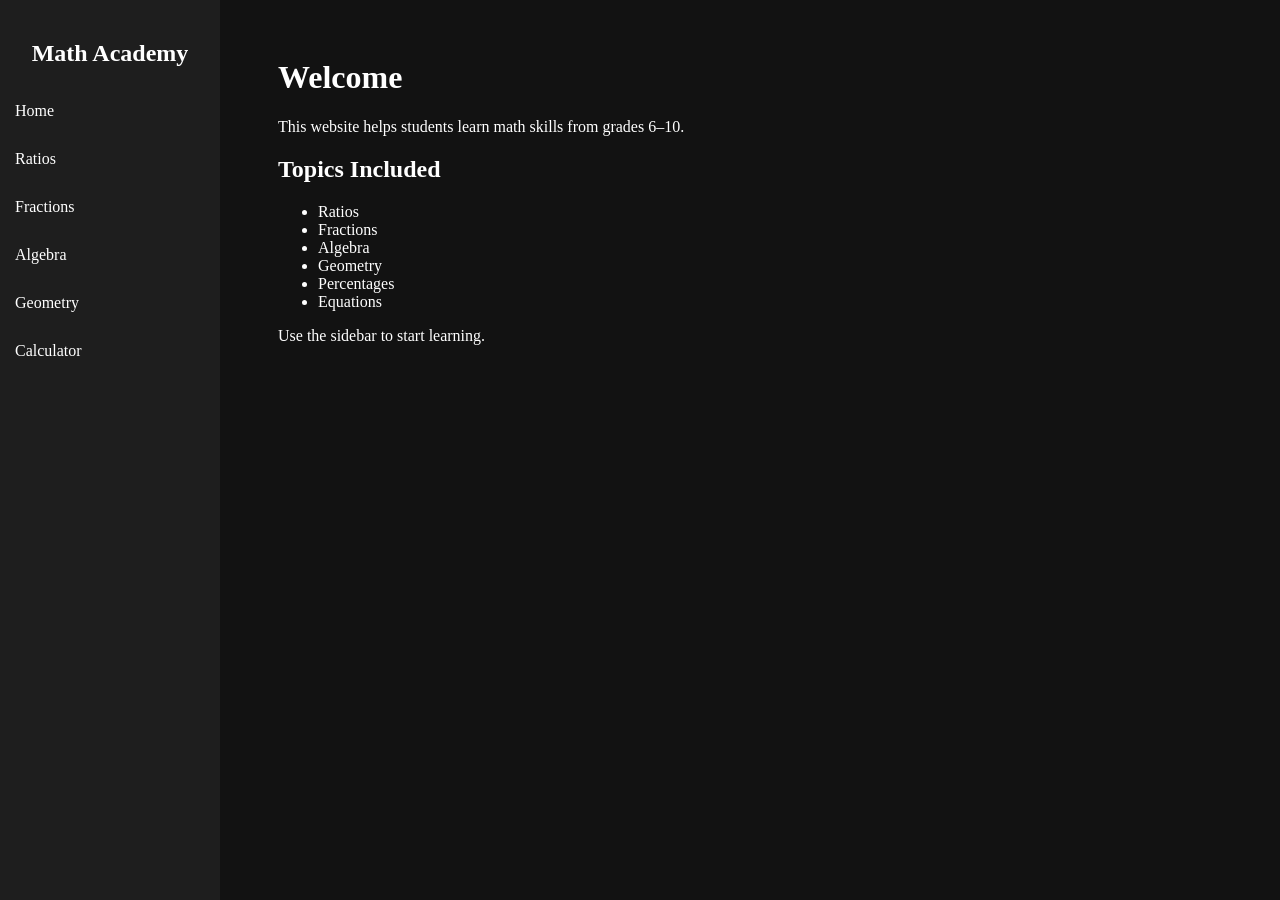
<file: index.html>
<!DOCTYPE html>
<html>
<head>
  <title>Math Academy</title>
  <link rel="stylesheet" href="style.css">
</head>
<body>

<div class="sidebar">
  <h2>Math Academy</h2>

  <a href="index.html">Home</a>
  <a href="ratios.html">Ratios</a>
  <a href="fractions.html">Fractions</a>
  <a href="algebra.html">Algebra</a>
  <a href="geometry.html">Geometry</a>
  <a href="calculator.html">Calculator</a>
</div>

<div class="content">
  <h1>Welcome</h1>

  <p>
    This website helps students learn math skills from grades 6–10.
  </p>

  <h2>Topics Included</h2>

  <ul>
    <li>Ratios</li>
    <li>Fractions</li>
    <li>Algebra</li>
    <li>Geometry</li>
    <li>Percentages</li>
    <li>Equations</li>
  </ul>

  <p>
    Use the sidebar to start learning.
  </p>
</div>

</body>
</html>
</file>
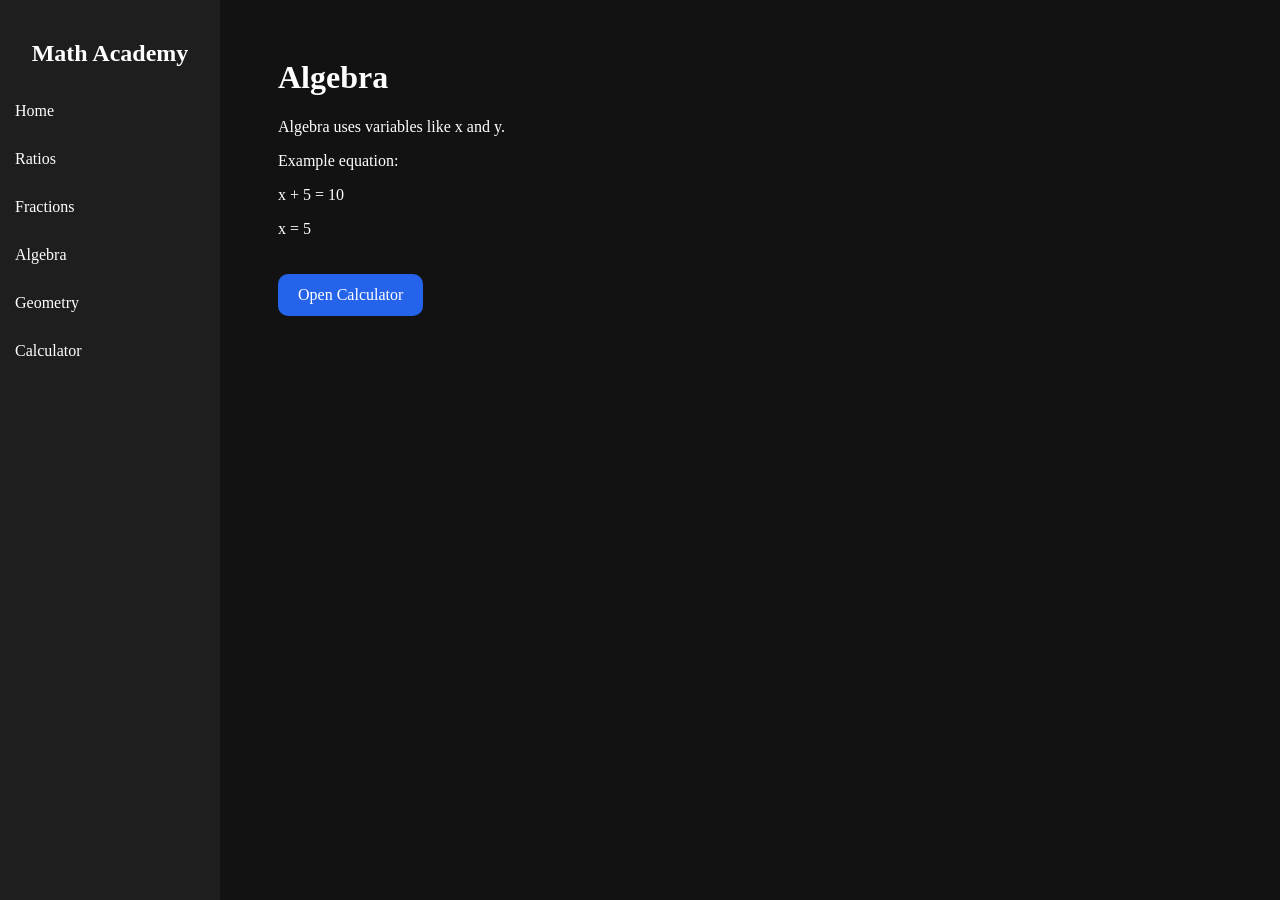
<file: algebra.html>
<!DOCTYPE html>
<html>
<head>
  <title>Algebra</title>
  <link rel="stylesheet" href="style.css">
</head>
<body>

<div class="sidebar">
  <h2>Math Academy</h2>

  <a href="index.html">Home</a>
  <a href="ratios.html">Ratios</a>
  <a href="fractions.html">Fractions</a>
  <a href="algebra.html">Algebra</a>
  <a href="geometry.html">Geometry</a>
  <a href="calculator.html">Calculator</a>
</div>

<div class="content">
  <h1>Algebra</h1>

  <p>
    Algebra uses variables like x and y.
  </p>

  <p>
    Example equation:
  </p>

  <p>
    x + 5 = 10
  </p>

  <p>
    x = 5
  </p>

  <a class="button" href="calculator.html">
    Open Calculator
  </a>
</div>

</body>
</html>
</file>
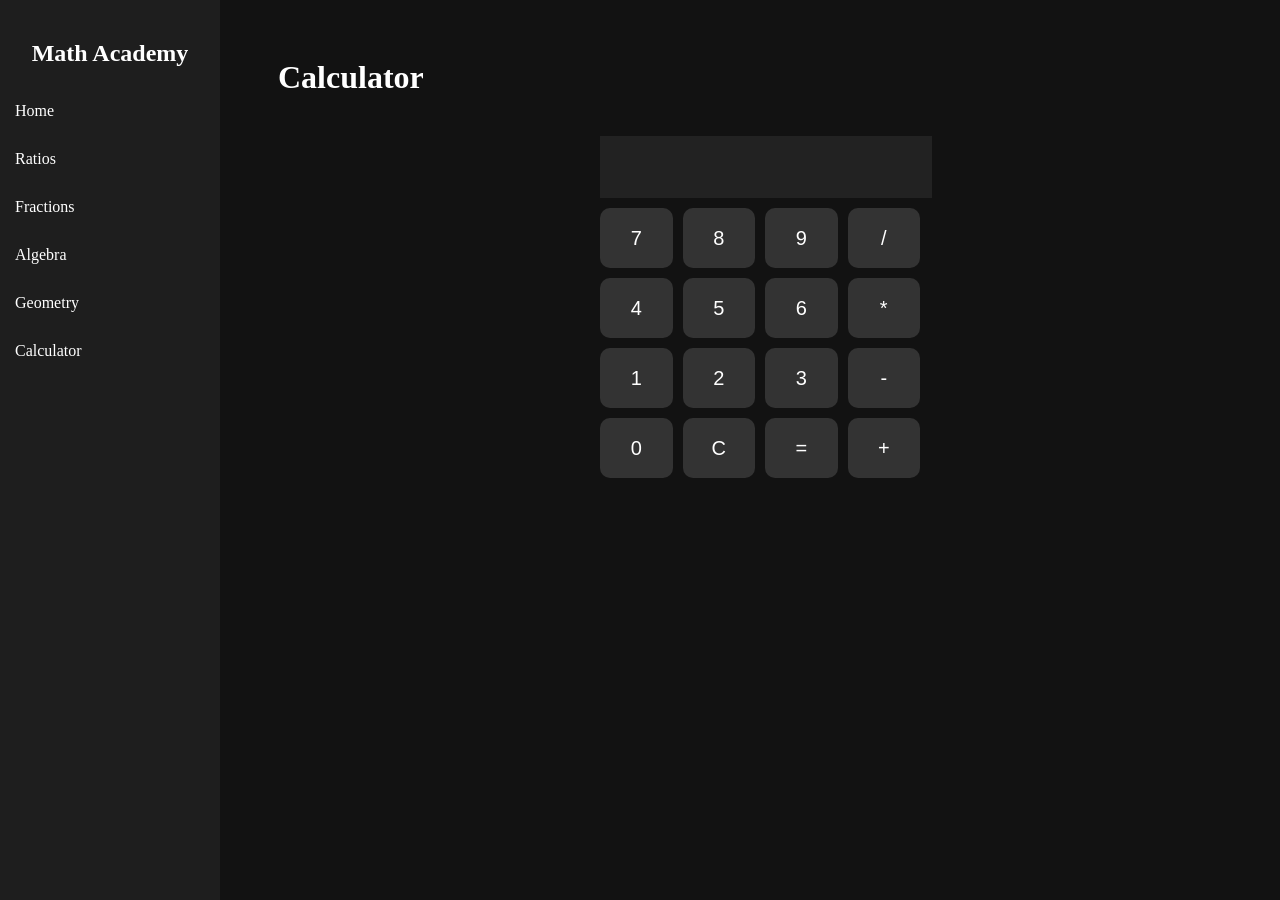
<file: calculator.html>
<!DOCTYPE html>
<html>
<head>
  <title>Calculator</title>
  <link rel="stylesheet" href="style.css">
</head>
<body>

<div class="sidebar">
  <h2>Math Academy</h2>

  <a href="index.html">Home</a>
  <a href="ratios.html">Ratios</a>
  <a href="fractions.html">Fractions</a>
  <a href="algebra.html">Algebra</a>
  <a href="geometry.html">Geometry</a>
  <a href="calculator.html">Calculator</a>
</div>

<div class="content">

<h1>Calculator</h1>

<div class="calculator">

<input type="text" id="display" readonly>

<div class="buttons">

<button onclick="press('7')">7</button>
<button onclick="press('8')">8</button>
<button onclick="press('9')">9</button>
<button onclick="press('/')">/</button>

<button onclick="press('4')">4</button>
<button onclick="press('5')">5</button>
<button onclick="press('6')">6</button>
<button onclick="press('*')">*</button>

<button onclick="press('1')">1</button>
<button onclick="press('2')">2</button>
<button onclick="press('3')">3</button>
<button onclick="press('-')">-</button>

<button onclick="press('0')">0</button>
<button onclick="clearDisplay()">C</button>
<button onclick="press('=')">=</button>
<button onclick="press('+')">+</button>

</div>
</div>

</div>

<script src="script.js"></script>

</body>
</html>
</file>
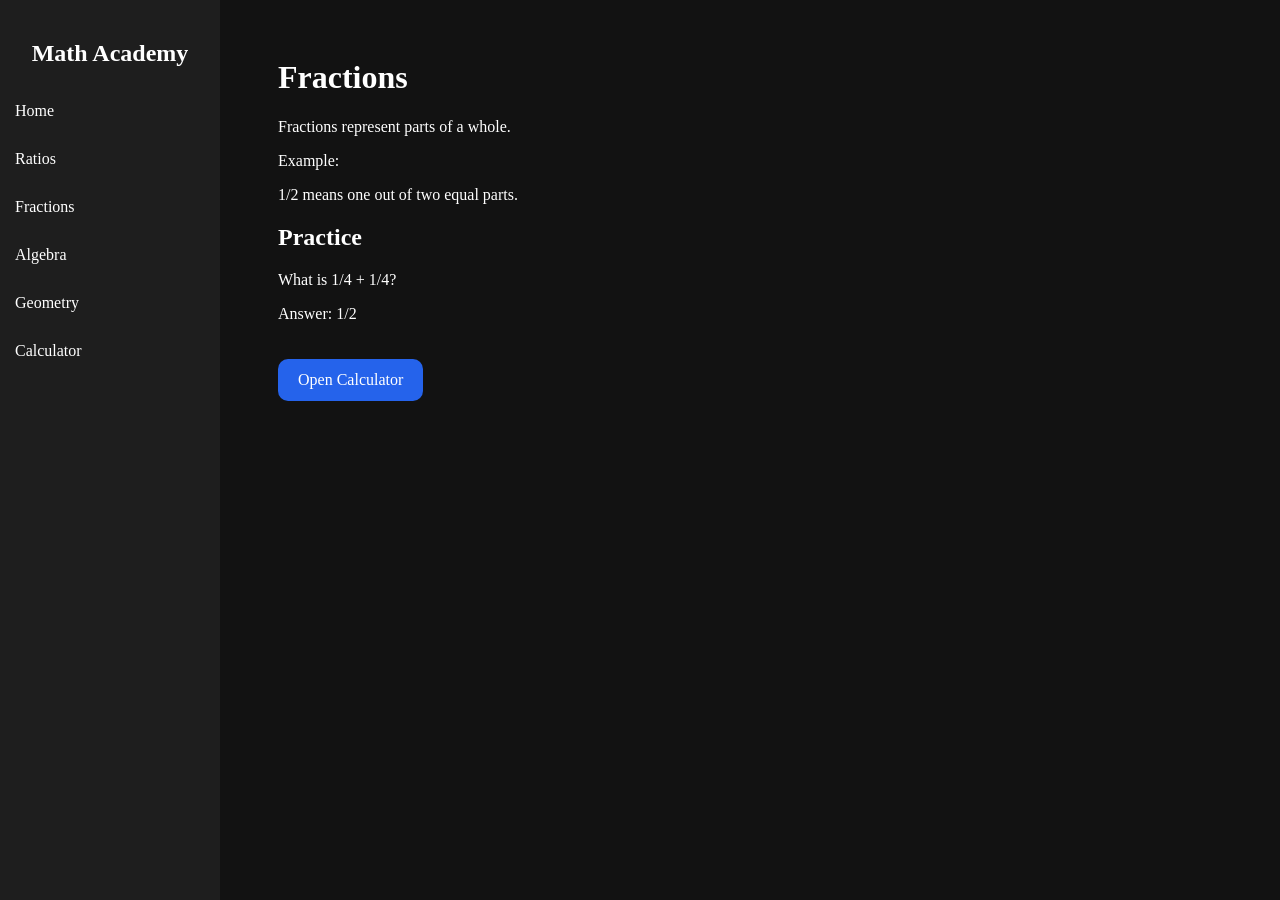
<file: fractions.html>
<!DOCTYPE html>
<html>
<head>
  <title>Fractions</title>
  <link rel="stylesheet" href="style.css">
</head>
<body>

<div class="sidebar">
  <h2>Math Academy</h2>

  <a href="index.html">Home</a>
  <a href="ratios.html">Ratios</a>
  <a href="fractions.html">Fractions</a>
  <a href="algebra.html">Algebra</a>
  <a href="geometry.html">Geometry</a>
  <a href="calculator.html">Calculator</a>
</div>

<div class="content">
  <h1>Fractions</h1>

  <p>
    Fractions represent parts of a whole.
  </p>

  <p>
    Example:
  </p>

  <p>
    1/2 means one out of two equal parts.
  </p>

  <h2>Practice</h2>

  <p>
    What is 1/4 + 1/4?
  </p>

  <p>
    Answer: 1/2
  </p>

  <a class="button" href="calculator.html">
    Open Calculator
  </a>
</div>

</body>
</html>
</file>
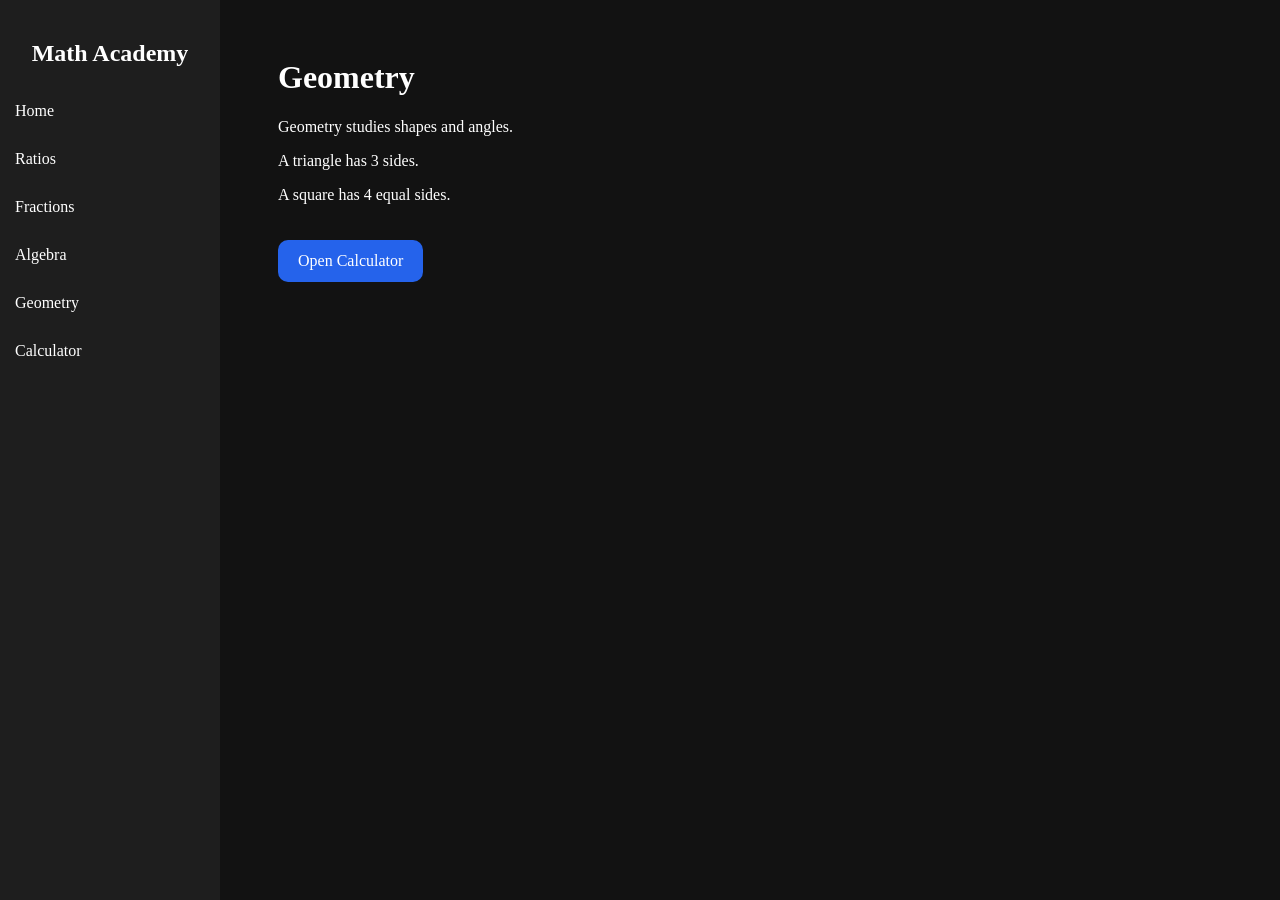
<file: geometry.html>
<!DOCTYPE html>
<html>
<head>
  <title>Geometry</title>
  <link rel="stylesheet" href="style.css">
</head>
<body>

<div class="sidebar">
  <h2>Math Academy</h2>

  <a href="index.html">Home</a>
  <a href="ratios.html">Ratios</a>
  <a href="fractions.html">Fractions</a>
  <a href="algebra.html">Algebra</a>
  <a href="geometry.html">Geometry</a>
  <a href="calculator.html">Calculator</a>
</div>

<div class="content">
  <h1>Geometry</h1>

  <p>
    Geometry studies shapes and angles.
  </p>

  <p>
    A triangle has 3 sides.
  </p>

  <p>
    A square has 4 equal sides.
  </p>

  <a class="button" href="calculator.html">
    Open Calculator
  </a>
</div>

</body>
</html>
</file>
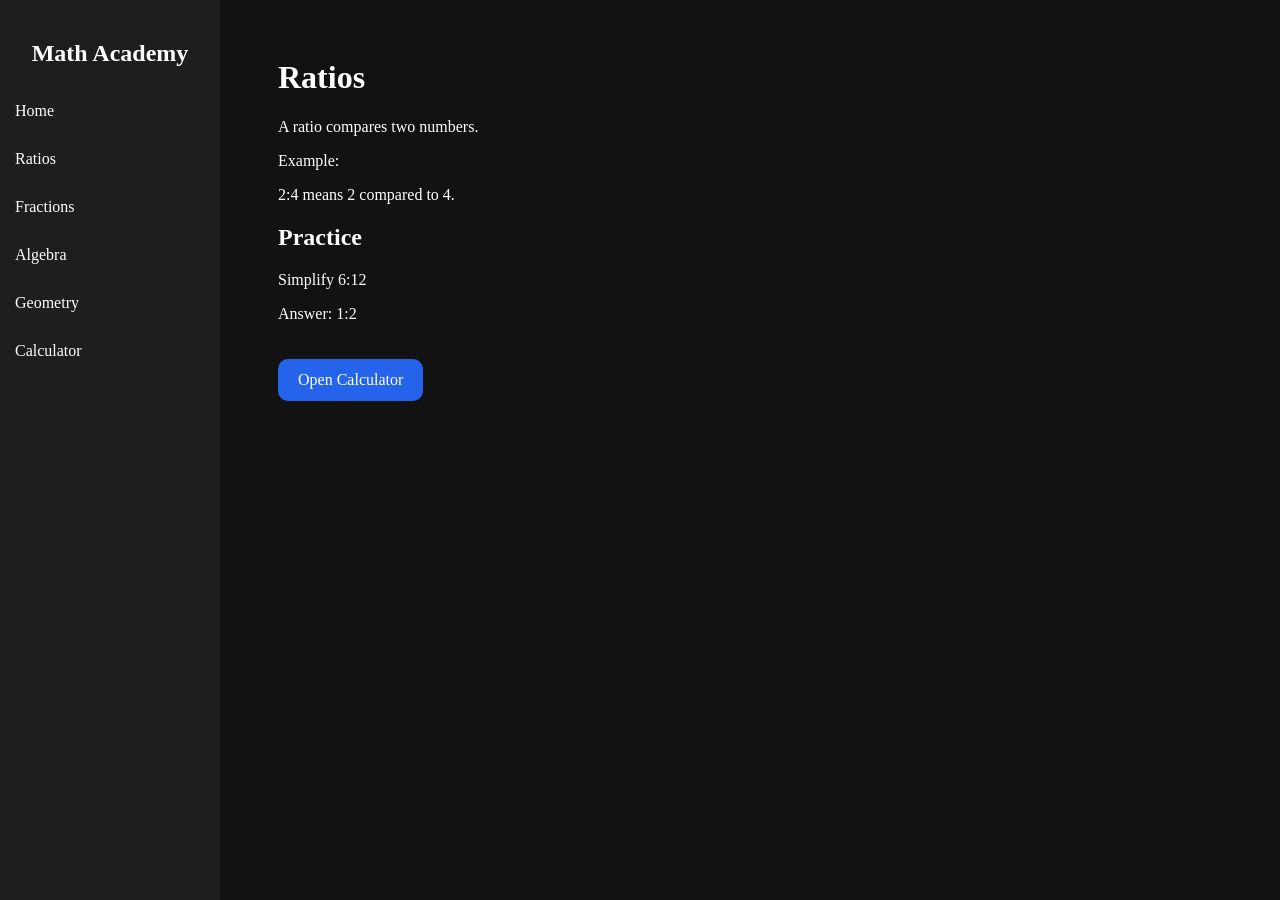
<file: ratios.html>
<!DOCTYPE html>
<html>
<head>
  <title>Ratios</title>
  <link rel="stylesheet" href="style.css">
</head>
<body>

<div class="sidebar">
  <h2>Math Academy</h2>

  <a href="index.html">Home</a>
  <a href="ratios.html">Ratios</a>
  <a href="fractions.html">Fractions</a>
  <a href="algebra.html">Algebra</a>
  <a href="geometry.html">Geometry</a>
  <a href="calculator.html">Calculator</a>
</div>

<div class="content">
  <h1>Ratios</h1>

  <p>
    A ratio compares two numbers.
  </p>

  <p>
    Example:
  </p>

  <p>
    2:4 means 2 compared to 4.
  </p>

  <h2>Practice</h2>

  <p>
    Simplify 6:12
  </p>

  <p>
    Answer: 1:2
  </p>

  <a class="button" href="calculator.html">
    Open Calculator
  </a>
</div>

</body>
</html>
</file>
<file: style.css>
body {
  background: #121212;
  color: white;
}

.sidebar {
  position: fixed;
  left: 0;
  top: 0;
  width: 220px;
  height: 100%;
  background: #1e1e1e;
  padding-top: 20px;
}

.sidebar h2 {
  text-align: center;
}

.sidebar a {
  display: block;
  color: white;
  padding: 15px;
  text-decoration: none;
  transition: 0.2s;
}

.sidebar a:hover {
  background: #333;
}

.content {
  margin-left: 240px;
  padding: 30px;
}

.button {
  display: inline-block;
  background: #2563eb;
  color: white;
  padding: 12px 20px;
  border-radius: 10px;
  text-decoration: none;
  margin-top: 20px;
}

.button:hover {
  background: #3b82f6;
}

.calculator {
  width: 320px;
  margin: auto;
  margin-top: 40px;
}

#display {
  width: 100%;
  height: 60px;
  font-size: 24px;
  margin-bottom: 10px;
  background: #222;
  color: white;
  border: none;
  padding-left: 10px;
}

.buttons {
  display: grid;
  grid-template-columns: repeat(4, 1fr);
  gap: 10px;
}

.buttons button {
  height: 60px;
  font-size: 20px;
  border: none;
  border-radius: 10px;
  background: #333;
  color: white;
  cursor: pointer;
}

.buttons button:hover {
  background: #555;
}
</file>
